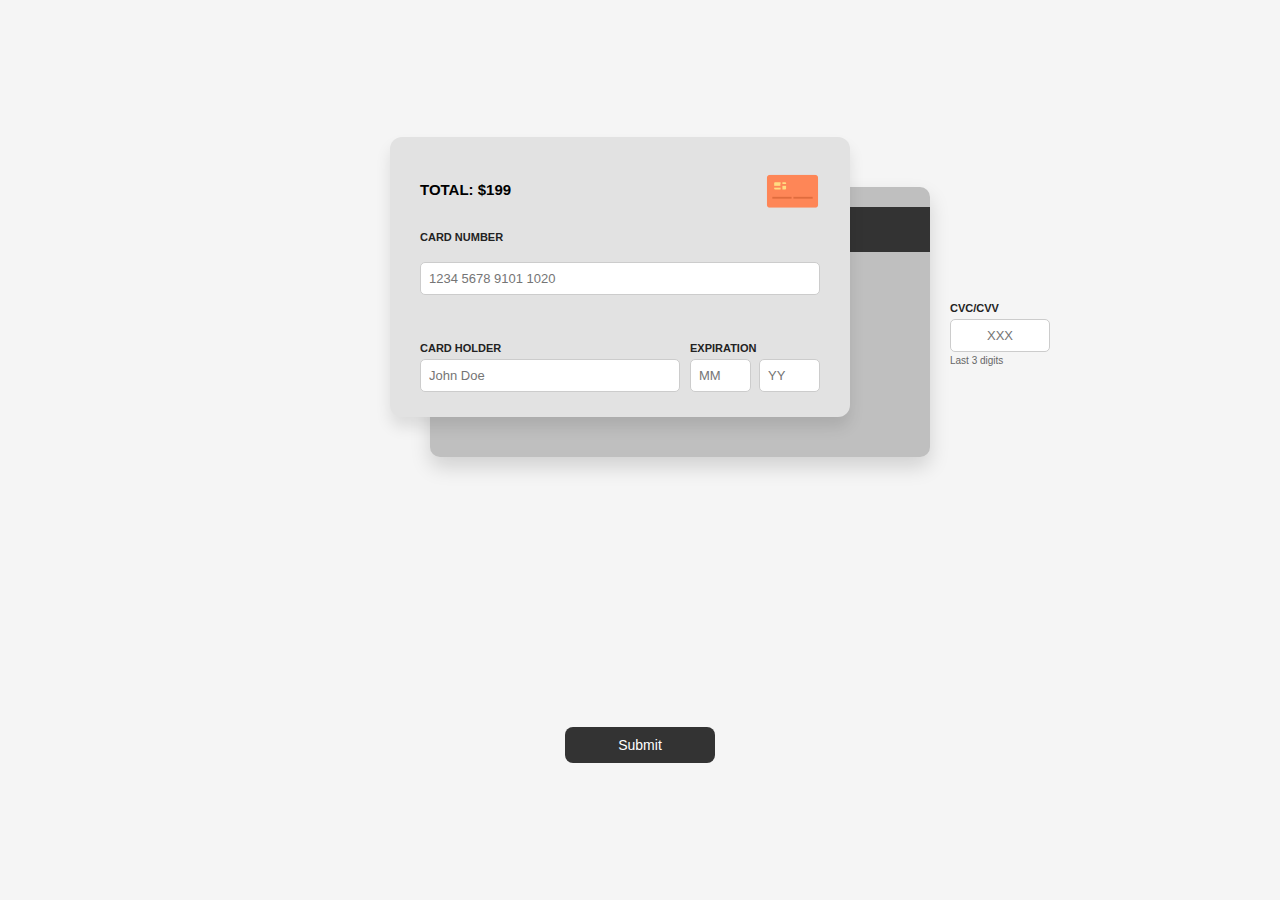
<file: forms/index.html>
<!DOCTYPE html>
<html lang="en">

<head>
    <meta charset="UTF-8" />
    <meta name="viewport" content="width=device-width, initial-scale=1.0" />
    <title>Payment Form</title>
    <link rel="stylesheet" href="style.css" />
</head>

<body>
    <div class="form-wrapper">
        <!-- Back card -->
        <div class="card-back">
            <div class="strip"></div>
            <div class="column"></div>
            <div class="cvc-container">
                <label for="cvc">CVC/CVV</label>
                <input type="text" id="cvc" maxlength="3" placeholder="XXX" />
                <p>Last 3 digits</p>
            </div>
        </div>

        <!-- Front card -->
        <div class="card-front">
            <div class="card-header">
                <span class="total">TOTAL: <strong>$199</strong></span>
                <img class="card-image"
                    src="[data-uri]"
                    height="55px" />
            </div>

            <label for="card-number">CARD NUMBER</label>
            <input type="text" id="card-number" maxlength="19" placeholder="1234 5678 9101 1020" />

            <div class="row">
                <div class="column">
                    <label for="card-holder">CARD HOLDER</label>
                    <input type="text" id="card-holder" placeholder="John Doe" />
                </div>
                <div class="column small">
                    <label>EXPIRATION</label>
                    <div class="expiration">
                        <input type="text" id="exp-month" maxlength="2" placeholder="MM" />
                        <input type="text" id="exp-year" maxlength="2" placeholder="YY" />
                    </div>
                </div>
            </div>
        </div>

        <!-- CVC area -->


        <button id="submit-btn">Submit</button>
    </div>

    <script src="script.js"></script>
</body>

</html>
</file>
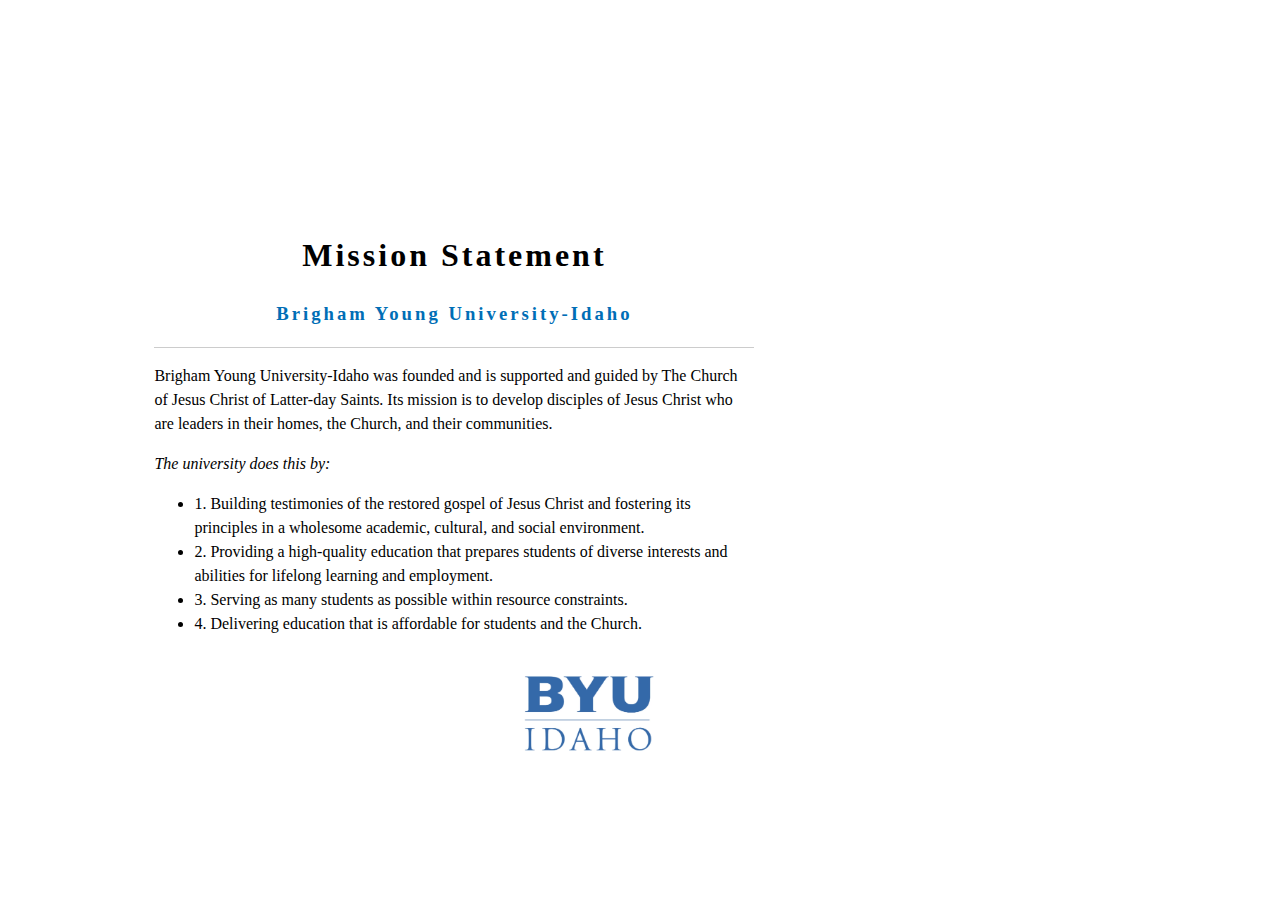
<file: mission/index.html>
<!DOCTYPE html>
<html lang="en">
    <head>
        <!-- Meta Tags -->
		<meta charset="utf-8">
		<meta http-equiv="X-UA-Compatible" content="IE=edge">
		<meta name="description" content="mission statement project">
		<meta name="viewport" content="width=device-width, initial-scale=1, shrink-to-fit=no">
		<meta name="author" content="Aiden Roskelley">

		<!-- Title -->
        <title>Mission Statement</title>
		
		<!-- Bootstrap CSS -->
		<link rel="stylesheet" href="styles.css">
		
    </head>
    <body>
        <div id="big-container">
            <div id="header-block">
                <h1 id="title">Mission Statement</h1>
                <h3 id="subtitle">Brigham Young University-Idaho</h3>
            </div>
            <div id="text-block">
                <p>Brigham Young University-Idaho was founded and is supported and guided by The Church of Jesus Christ of Latter-day Saints. Its mission is to develop disciples of Jesus Christ who are leaders in their homes, the Church, and their communities.</p>
                <p><i>The university does this by:</i></p>
            </div>
			<div class="bullet-container">
				<div class="column">
					<ul class="list">
						<li>1. Building testimonies of the restored gospel of Jesus Christ and fostering its principles in a wholesome academic, cultural, and social environment.</li>
						<li>2. Providing a high-quality education that prepares students of diverse interests and abilities for lifelong learning and employment.</li>
						<li>3. Serving as many students as possible within resource constraints.</li>
						<li>4. Delivering education that is affordable for students and the Church.</li>
					</ul>
				</div>
            </div>
        </div>
    </body>
    <footer>
        <img src="images/logo-byui.webp" alt="BYUI logo" class="logo" />
    </footer>
</html>
</file>
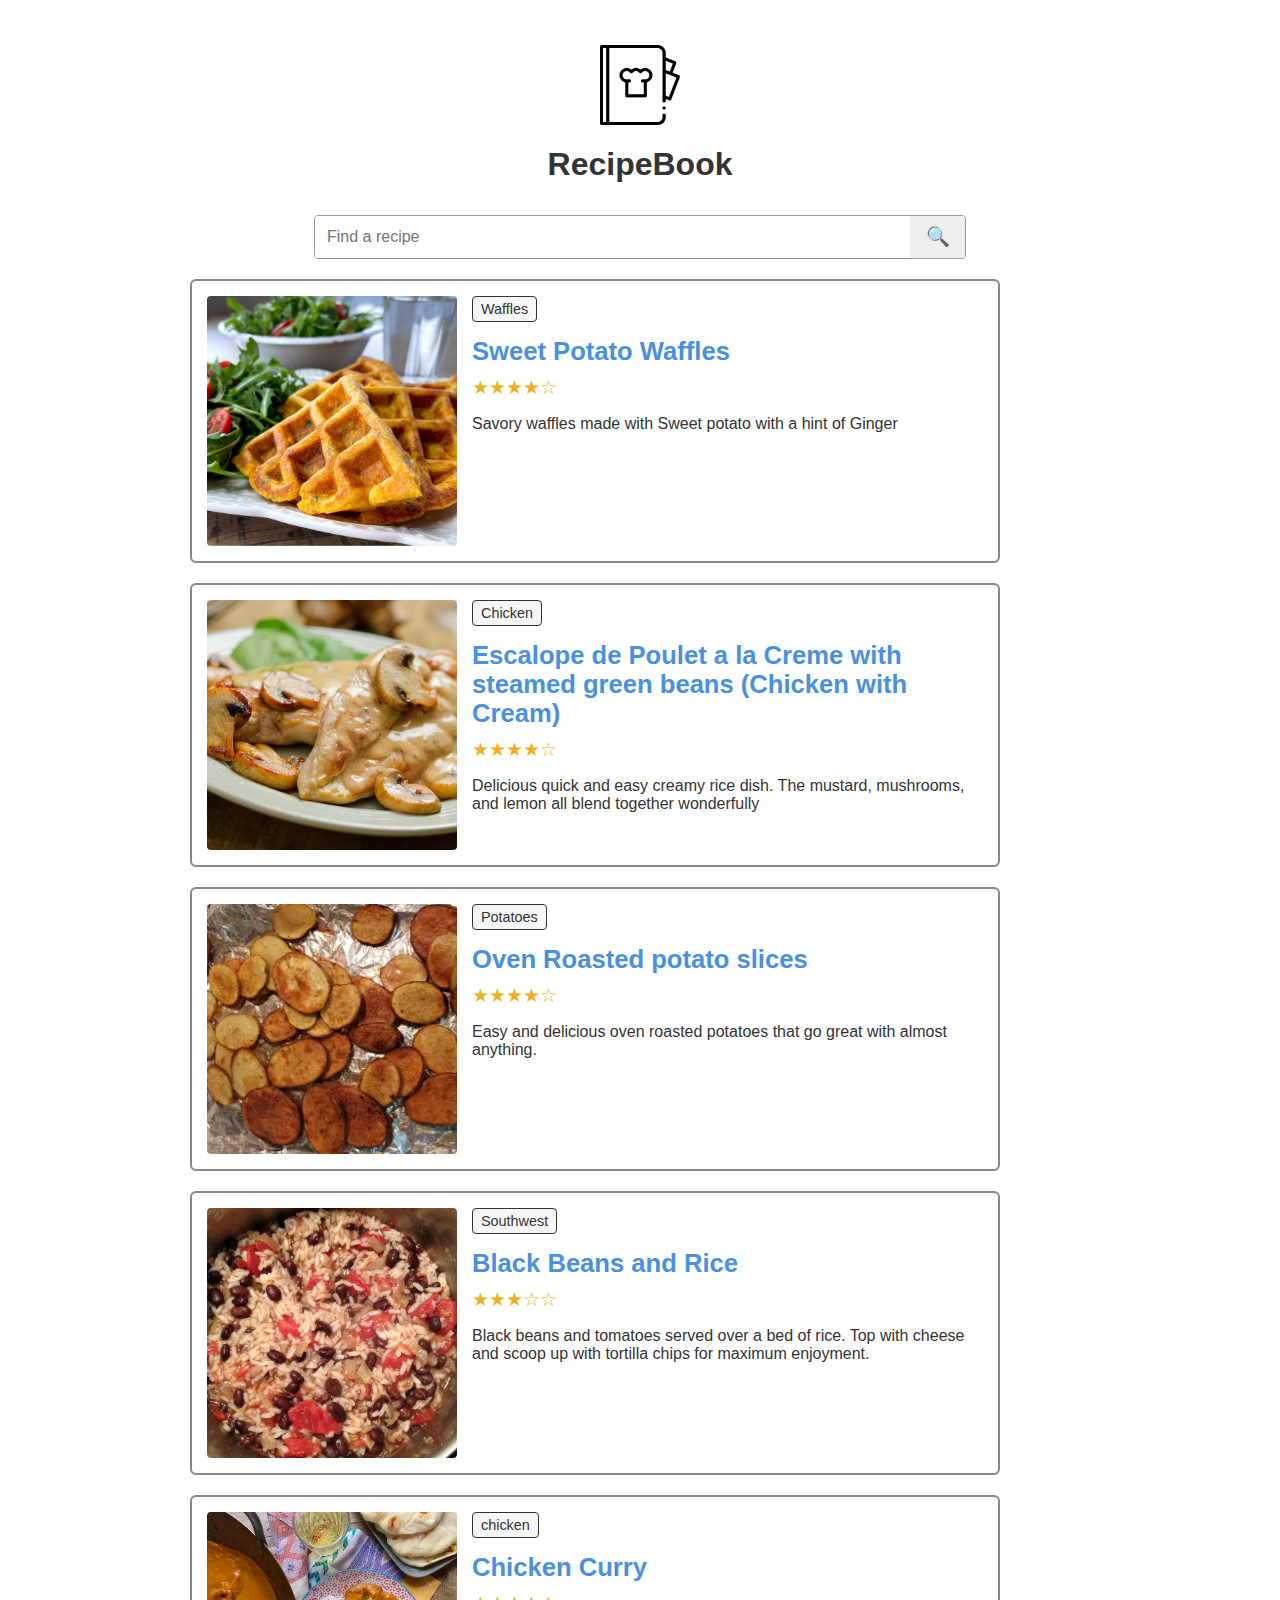
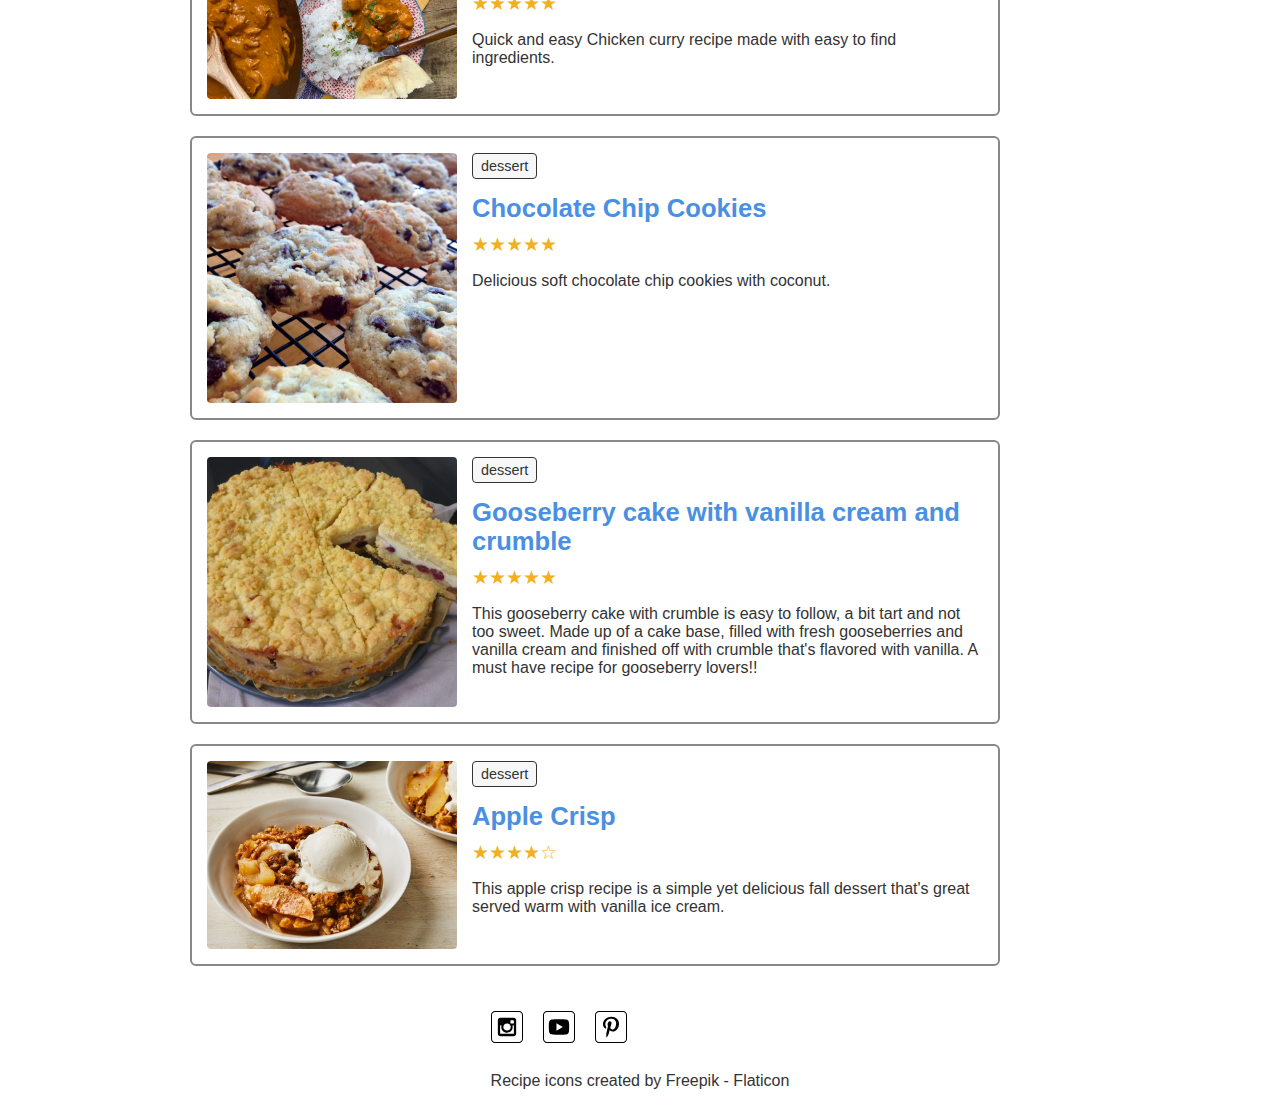
<file: recipes/index.html>
<!DOCTYPE html>
<html lang="en">
<head>
  <meta charset="UTF-8">
  <meta name="viewport" content="width=device-width, initial-scale=1.0">
  <title>RecipeBook</title>
  <link rel="stylesheet" href="style.css">
  <script type="module" src="main.js"></script>

</head>

<body>

  <header>
    <div class="title-container">
      <img src="images/recipe-book.png" alt="RecipeBook Logo" class="title-logo">
      <h1>RecipeBook</h1>
    </div>
  </header>

  <main>

    <section class="search-container">
      <input type="text" placeholder="Find a recipe" id="search">
      <button class="search-btn">🔍</button>
    </section>

    <section id="recipes-container"></section>

  </main>

  <footer>
    <div class="social">
      <a href="#"><img src="images/instagram_icon.svg" alt="instagram icon"></a>
      <a href="#"><img src="images/youtube_icon.svg" alt="youtube icon"></a>
      <a href="#"><img src="images/pinterest_icon.svg" alt="pinterest icon"></a>
    </div>

    <p class="credit">
      Recipe icons created by Freepik - Flaticon
    </p>
  </footer>

</body>
</html>
</file>
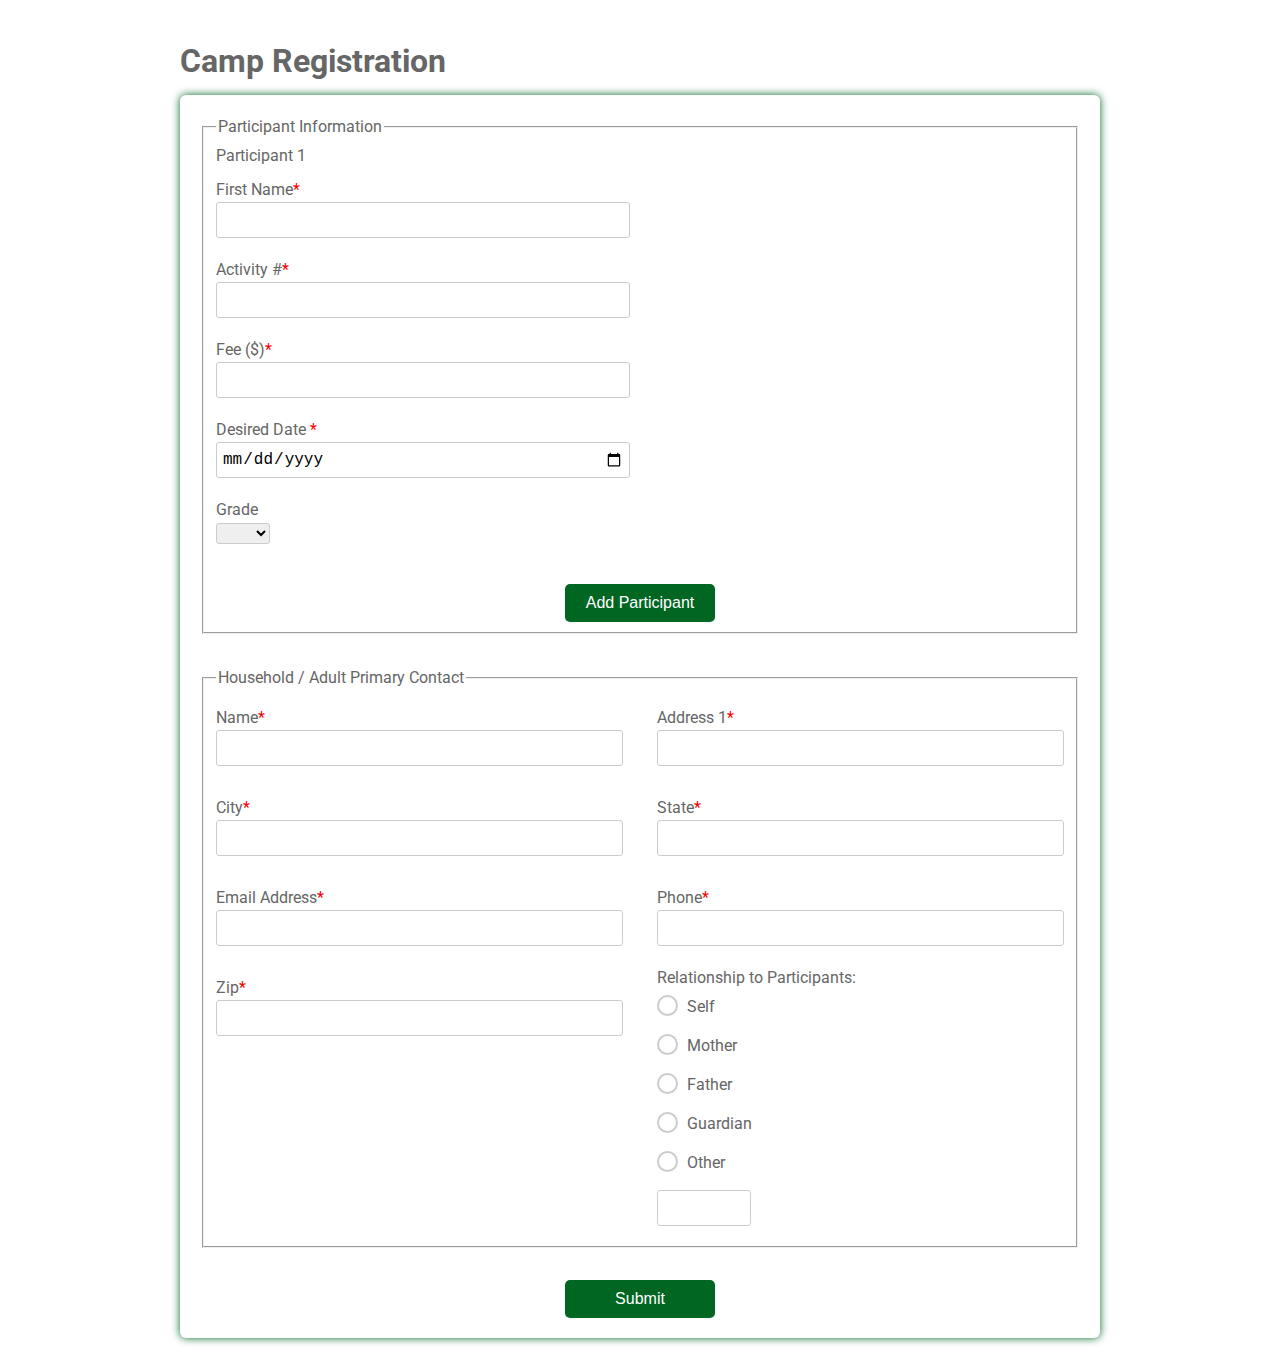
<file: register/index.html>
<!DOCTYPE html>
<html>
<!-- Example based off of https://www.w3docs.com/learn-html/html-form-templates.html -->

<head>
    <title>Camp Registration</title>
    <link href="https://fonts.googleapis.com/css?family=Roboto:300,400,500,700" rel="stylesheet" />
    <link rel="stylesheet" href="register.css" />
    <script src="register.js"></script>
</head>

<body>
    <div class="testbox">
        <h1>Camp Registration</h1>
        <form>
            <fieldset class="participants">
                <legend>Participant Information</legend>
                <section class="participant1">
                    <p>Participant 1</p>
                    <div class="item">
                        <label for="fname"> First Name<span>*</span></label>
                        <input id="fname" type="text" name="fname" value="" required />
                    </div>
                    <div class="item activities">
                        <label for="activity">Activity #<span>*</span></label>
                        <input id="activity" type="text" name="activity" />
                    </div>
                    <div class="item">
                        <label for="fee">Fee ($)<span>*</span></label>
                        <input id="fee" type="number" name="fee" />
                    </div>
                    <div class="item">
                        <label for="date">Desired Date <span>*</span></label>
                        <input id="date" type="date" name="date" />
                    </div>
                    <div class="item">
                        <p>Grade</p>
                        <select>
                            <option selected value="" disabled selected></option>
                            <option value="1">1st</option>
                            <option value="2">2nd</option>
                            <option value="3">3rd</option>
                            <option value="4">4th</option>
                            <option value="5">5th</option>
                            <option value="6">6th</option>
                            <option value="7">7th</option>
                            <option value="8">8th</option>
                            <option value="9">9th</option>
                            <option value="10">10th</option>
                            <option value="11">11th</option>
                            <option value="12">12th</option>
                        </select>
                    </div>
                </section>
                <button type="button" id="add">Add Participant</button>
            </fieldset>

            <fieldset>
                <legend>Household / Adult Primary Contact</legend>
                <div class="columns">
                    <div class="item">
                        <label for="adult_name">Name<span>*</span></label>
                        <input id="adult_name" type="text" name="adult_name" />
                    </div>

                    <div class="item">
                        <label for="address1">Address 1<span>*</span></label>
                        <input id="address1" type="text" name="address1" />
                    </div>

                    <div class="item">
                        <label for="city">City<span>*</span></label>
                        <input id="city" type="text" name="city" />
                    </div>
                    <div class="item">
                        <label for="state">State<span>*</span></label>
                        <input id="state" type="text" name="state" />
                    </div>
                    <div class="item">
                        <label for="eaddress">Email Address<span>*</span></label>
                        <input id="eaddress" type="text" name="eaddress" />
                    </div>
                    <div class="item">
                        <label for="phone">Phone<span>*</span></label>
                        <input id="phone" type="tel" name="phone" />
                    </div>
                    <div class="item">
                        <label for="zip">Zip<span>*</span></label>
                        <input id="zip" type="text" name="zip" />
                    </div>

                    <div class="question">
                        <label>Relationship to Participants:</label>
                        <div class="question-answer">
                            <div>
                                <input type="radio" value="self" id="radio_3" name="relationship" />
                                <label for="radio_3" class="radio"><span>Self</span></label>
                            </div>
                            <div>
                                <input type="radio" value="mother" id="radio_4" name="relationship" />
                                <label for="radio_4" class="radio"><span>Mother</span></label>
                            </div>
                            <div>
                                <input type="radio" value="father" id="radio_5" name="relationship" />
                                <label for="radio_5" class="radio"><span>Father</span></label>
                            </div>
                            <div>
                                <input type="radio" value="guardian" id="radio_6" name="relationship" />
                                <label for="radio_6" class="radio"><span>Guardian</span></label>
                            </div>
                            <div>
                                <input type="radio" value="other" id="radio_7" name="relationship" />
                                <label for="radio_7" class="radio"><span>Other</span></label>
                                <input type="text" />
                            </div>
                        </div>
                    </div>
                </div>
            </fieldset>
            <div class="btn-block">
                <button type="submit" id="submitButton">Submit</button>
            </div>
        </form>
        <section id="summary"></section>
    </div>
</body>

</html>
</file>
<file: forms/style.css>
body {
    background-color: #f5f5f5;
    font-family: 'Inter', sans-serif;
    display: flex;
    justify-content: center;
    align-items: center;
    height: 100vh;
    margin: 0;
}

.form-wrapper {
    position: relative;
    width: 500px;
    display: grid;
    place-items: center;
}

/* BACK CARD */
.card-back {
    width: 500px;
    height: 230px;
    background-color: #bfbfbf;
    border-radius: 10px;
    box-shadow: 0 10px 20px rgba(0, 0, 0, 0.15);
    position: relative;
    top: 50px;
    left: 40px;
    z-index: 1;

    display: grid;
    grid-template-rows: auto 1fr;
    padding-top: 20px;
    padding-bottom: 20px;
}

.strip {
    /* dark stripe */
    content: "";
    display: block;
    background-color: #333;
    height: 45px;
    width: 100%;
}

/* FRONT CARD */
.card-front {
    position: absolute;
    top: 0;
    left: 0;
    width: 400px;
    height: 230px;
    background-color: #e2e2e2;
    border-radius: 12px;
    box-shadow: 0 10px 15px rgba(0, 0, 0, 0.1);
    z-index: 2;
    display: grid;
    grid-template-rows: auto auto auto 1fr;
    grid-row-gap: 14px;
    padding: 25px 30px;
}

/* HEADER SECTION */
.card-header {
    display: grid;
    grid-template-columns: 1fr auto;
    align-items: center;
}

.total {
    font-size: 15px;
    font-weight: 600;
}

.chip-icon {
    font-size: 24px;
    color: #ff944a;
}

/* FIELD STYLES */
label {
    font-size: 11px;
    font-weight: 600;
    color: #222;
    margin-bottom: 5px;
    display: block;
}

input {
    width: 100%;
    padding: 8px;
    border-radius: 5px;
    border: 1px solid #ccc;
    background-color: #fff;
    font-size: 13px;
    box-sizing: border-box;
}

.row {
    display: grid;
    grid-template-columns: 1fr 130px;
    column-gap: 10px;
    align-items: end;
}

.expiration {
    display: grid;
    grid-template-columns: repeat(2, 1fr);
    column-gap: 8px;
}

/* CVC CONTAINER */
.cvc-container {
    position: absolute;
    right: -120px;
    top: 115px;
    display: grid;
    width: 100px;
    grid-template-rows: auto auto auto;
    z-index: 3;
}

.cvc-container input {
    text-align: center;
}

.cvc-container p {
    font-size: 10px;
    color: #666;
    margin-top: 3px;
}

/* SUBMIT BUTTON */
#submit-btn {
    margin-top: 320px;
    width: 150px;
    padding: 10px;
    background-color: #333;
    color: white;
    border: none;
    border-radius: 8px;
    font-size: 14px;
    cursor: pointer;
    transition: background 0.2s ease;
}

#submit-btn:hover {
    background-color: #555;
}

/* Optional grid debug mode (useful while aligning)
.form-wrapper * {
  outline: 1px dashed rgba(0, 100, 25
</file>
<file: mission/styles.css>
#big-container{
    align-content: center;
    margin-top: 15%;
    margin-left: 10%;
    margin-right: 10%;
    padding: 20px;
    line-height: 1.5;
    max-width: 600px;
}
text{
    font-family: 'Times New Roman', Times, serif;
}
#header-block{
    border-bottom: 1px solid rgba(0, 0, 0, 0.2);
    letter-spacing: 3px;
}
#subtitle{
    color: #006EB6;
    text-align: center;
}
#title{
    text-align: center;

}
.p,.li{
    font-size: 20px;
}
.footer{
    align-content: center;
}
.logo{
    width: 150px;
    margin-left: 40%;
    margin-right: 40%;
}
</file>
<file: recipes/style.css>
body {
  font-family: Arial, sans-serif;
  margin: 0;
  background: #fff;
  color: #333;
  display: flex;
  flex-direction: column;
  align-items: center;
}

header {
  text-align: center;
  margin-top: 20px;
}

.logo {
  width: 70px;
}

.site-title {
  font-family: "Courier New", monospace;
  font-size: 2rem;
  margin: 10px 0;
}

.search-container {
  display: flex;
  width: 90%;
  max-width: 650px;
  margin: 10px auto;
  border: 1px solid #999;
  border-radius: 4px;
  overflow: hidden;
}

#search {
  flex: 1;
  padding: 12px;
  border: none;
  outline: none;
  font-size: 1rem;
}

.search-btn {
  width: 55px;
  border: none;
  background: #eee;
  cursor: pointer;
  font-size: 1.2rem;
}

#recipes-container {
  width: 90%;
  max-width: 900px;
  margin-top: 20px;
}

.recipe-card {
  border: 2px solid #888;
  border-radius: 6px;
  padding: 15px;
  margin-bottom: 20px;
  display: flex;
  flex-direction: row;
  gap: 15px;
}

.recipe-card img {
  width: 250px;
  height: auto;
  border-radius: 4px;
}

.recipe-info h2 {
  margin: 5px 0 10px 0;
  font-size: 1.6rem;
  color: #4a90e2;
}

.tag {
  display: inline-block;
  border: 1px solid #333;
  padding: 4px 8px;
  margin-bottom: 10px;
  border-radius: 4px;
  background: #f7f7f7;
  font-size: 0.9rem;
}

.rating {
  margin: 5px 0 10px 0;
  color: #f2b01e;
  font-size: 1.2rem;
}

.social {
  margin: 25px 0;
  display: flex;
  gap: 20px;
}

.social img {
  width: 32px;
}

/* Mobile */
@media (max-width: 600px) {
  .recipe-card {
    flex-direction: column;
  }

  .recipe-card img {
    width: 100%;
  }

  .recipe-info h2 {
    font-size: 1.4rem;
  }
}
header .title-container {
  display: flex;
  flex-direction: column;
  align-items: center;
  margin-top: 25px;
}

.title-logo {
  width: 80px;
  height: auto;
}
</file>
<file: register/register.css>
* {
    box-sizing: border-box;
}

@media (max-width: 768px) {
    .participants {
        grid-template-columns: 1fr;
        /* one per row */
    }
}

body {
    font-family: Roboto, Arial, sans-serif;
    font-size: 16px;
    color: #666;
    line-height: 22px;
}

div,
form,
input,
select,
textarea,
label,
p {
    padding: 0;
    margin: 0;
    outline: none;
    font-size: 16px;
    line-height: 24px;
}

.testbox {
    padding: 20px;
    max-width: 960px;
    margin: 0 auto;
}

form {
    padding: 20px;
    border-radius: 6px;
    background: #fff;
    box-shadow: 0 0 8px #006622;
}

fieldset {
    margin-bottom: 2em;
}

input,
select,
textarea {
    margin-bottom: 10px;
    border: 1px solid #ccc;
    border-radius: 3px;
}

input {
    width: 100%;
    padding: 5px;
}

input[type="checkbox"] {
    width: auto;
    margin-right: 1em;
}

input[type="date"] {
    padding: 4px 5px;
}

textarea {
    width: 100%;
    padding: 5px;
}

.item:hover p,
.item:hover i,
.question:hover p,
.question label:hover,
input:hover::placeholder {
    color: #006622;
}

.item input:hover,
.item select:hover,
.item textarea:hover {
    border: 1px solid transparent;
    box-shadow: 0 0 3px 0 #006622;
    color: #006622;
}

.item {
    position: relative;
    margin: 10px 0;
}

.item span {
    color: red;
}


.columns {
    display: flex;
    justify-content: space-between;
    flex-direction: row;
    flex-wrap: wrap;
}

.columns div {
    width: 48%;
}

/* Style checkbox and radio. To do this we have to hide the defaults then we create our own */
input[type="radio"] {
    display: none;
}

label.radio {
    position: relative;
    display: inline-block;
    margin: 5px 20px 15px 0;
    cursor: pointer;
}

.question span {
    margin-left: 30px;
}

.question-answer label {
    display: block;
}

label.radio:before {
    content: "";
    position: absolute;
    left: 0;
    width: 17px;
    height: 17px;
    border-radius: 50%;
    border: 2px solid #ccc;
}

input[type="radio"]:checked+label:before,
label.radio:hover:before {
    border: 2px solid #006622;
}

label.radio:after {
    content: "";
    position: absolute;
    top: 6px;
    left: 5px;
    width: 8px;
    height: 4px;
    border: 3px solid #006622;
    border-top: none;
    border-right: none;
    transform: rotate(-45deg);
    opacity: 0;
}

input[type="radio"]:checked+label:after {
    opacity: 1;
}

/* end style checkbox and radio */
.btn-block {
    margin-top: 10px;
    text-align: center;
}

button {
    width: 150px;
    padding: 10px;
    border: none;
    border-radius: 5px;
    background: #006622;
    font-size: 16px;
    color: #fff;
    cursor: pointer;
}

button:hover {
    background: #00b33c;
}

@media (max-width: 568px) {
    .columns div {
        width: 100%;
    }
}

/* Grid layout for participant sections */
.participants {
    display: grid;
    grid-template-columns: 1fr 1fr;
    /* Two participants per row */
    gap: 20px;
    align-items: start;
}

/* Make the Add button span both columns and stay on the bottom row */
#add {
    grid-column: 1 / span 2;
    justify-self: center;
}

#summary {
    display: none;
    text-align: center;
    background: #f9fff9;
    border: 2px solid #006622;
    border-radius: 6px;
    padding: 20px;
    margin-top: 20px;
    box-shadow: 0 0 10px #00662233;
}

#summary h2 {
    color: #006622;
}
</file>
